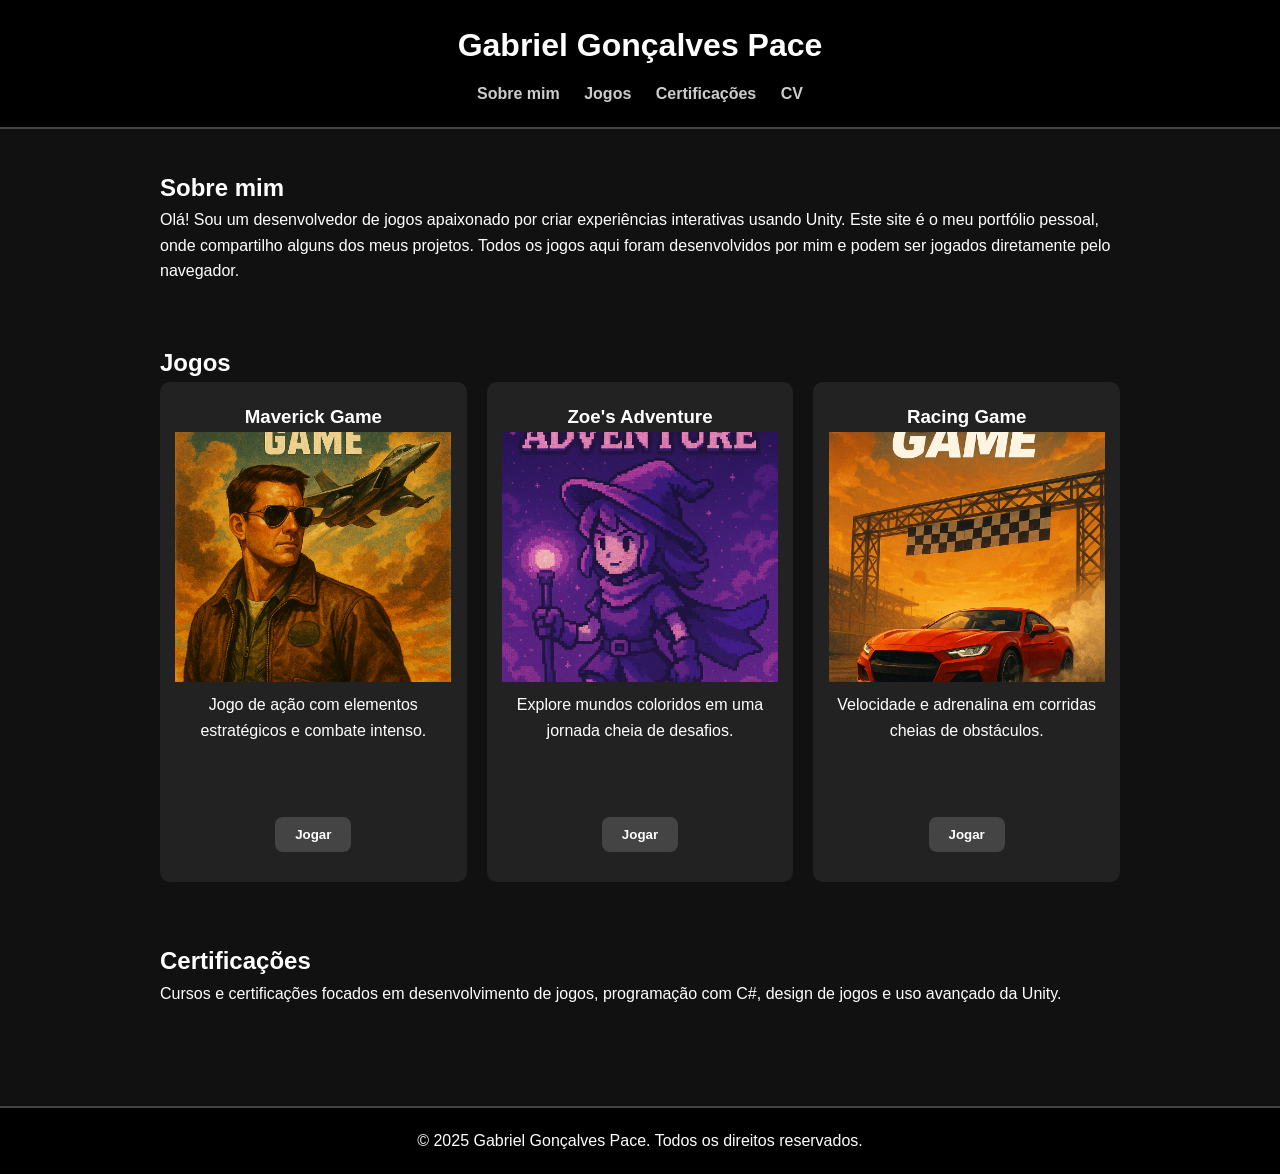
<file: index.html>
<!DOCTYPE html>
<html lang="pt-br">
<head>
  <meta charset="UTF-8" />
  <meta name="viewport" content="width=device-width, initial-scale=1.0" />
  <title>Gabriel Gonçalves Pace</title>
  <link rel="stylesheet" href="style.css">
</head>
<body>
  <header>
    <h1>Gabriel Gonçalves Pace</h1>
    <nav>
      <a href="#sobre">Sobre mim</a>
      <a href="#jogos">Jogos</a>
      <a href="#certificacoes">Certificações</a>
      <a href="media/Curriculo Gabriel Gonçalves Pace.pdf" download="Curriculo Gabriel Gonçalves Pace.pdf" type="application/pdf">CV</a>
    </nav>
  </header>

  <main>
    <section id="sobre">
      <h2>Sobre mim</h2>
      <p>
        Olá! Sou um desenvolvedor de jogos apaixonado por criar experiências interativas usando Unity. Este site é o meu portfólio pessoal, onde compartilho alguns dos meus projetos. Todos os jogos aqui foram desenvolvidos por mim e podem ser jogados diretamente pelo navegador.
      </p>
    </section>

    <section id="jogos">
      <h2>Jogos</h2>
      <div class="games">
        <div class="game-card">
        <h3>Maverick Game</h3>
          <img src="media/Games/Maverick Game/Maverick Game.png" alt="Maverick Game" class="game-img">
          <div class="game-content">
            <p>Jogo de ação com elementos estratégicos e combate intenso.</p>
            <div class="game-btn">
                <a href="media\Games\Maverick Game\index.html">
                    <button>
                        Jogar
                    </button>
                </a>
            </div>
          </div>
        </div>

        <div class="game-card">
            <h3>Zoe's Adventure</h3>
          <img src="media/Games/Zoe Adventure/Zoe Adventure.png" alt="Zoe's Adventure" class="game-img">
          <div class="game-content">
            <p>Explore mundos coloridos em uma jornada cheia de desafios.</p>
            <div class="game-btn">
                <a href="media\Games\Zoe Adventure\index.html">
                    <button>
                        Jogar
                    </button>
                </a>
            </div>
          </div>
        </div>

        <div class="game-card">
            <h3>Racing Game</h3>
          <img src="media/Games/Racing Game/Racing Game.png" alt="Racing Game" class="game-img">
          <div class="game-content">
            <p>Velocidade e adrenalina em corridas cheias de obstáculos.</p>
            <div class="game-btn">
                <a href="media\Games\Racing Game\index.html">
                    <button>
                        Jogar
                    </button>
                </a>
            </div>
          </div>
        </div>
      </div>
    </section>

    <section id="certificacoes">
      <h2>Certificações</h2>
      <p>
        Cursos e certificações focados em desenvolvimento de jogos, programação com C#, design de jogos e uso avançado da Unity.
      </p>
    </section>
  </main>

  <footer>
    <p>&copy; 2025 Gabriel Gonçalves Pace. Todos os direitos reservados.</p>
  </footer>
</body>
</html>
</file>
<file: style.css>
/* Reset e base */
* {
  margin: 0;
  padding: 0;
  box-sizing: border-box;
}
body {
  background-color: #111;
  color: #fff;
  font-family: Arial, sans-serif;
  line-height: 1.6;
}

/* Cabeçalho */
header {
  background-color: #000;
  padding: 20px;
  text-align: center;
  border-bottom: 2px solid #444;
}
header h1 {
  font-size: 2rem;
  color: #fff;
}
nav {
  margin-top: 10px;
}
nav a {
  color: #ccc;
  margin: 0 10px;
  text-decoration: none;
  font-weight: bold;
}
nav a:hover {
  color: #fff;
}

/* Conteúdo principal */
main {
  padding: 40px 20px;
  max-width: 1000px;
  margin: 0 auto;
}
section {
  margin-bottom: 60px;
}

/* Cartões de jogos */
.games {
  display: grid;
  grid-template-columns: repeat(auto-fit, minmax(250px, 1fr));
  gap: 20px;
}
.game-card {
  background-color: #222;
  border-radius: 10px;
  overflow: hidden;
  position: relative;
  transition: transform 0.3s;
  height: 500px;
  display: flex;
  flex-direction: column;
  align-items: center;
  justify-content: start;
  text-align: center;
  padding-top: 20px;
}
.game-img {
  width: 90%;
  height: 250px;
  object-fit: cover;
  display: block;
  margin: 0 auto;
}
.game-content {
  padding: 10px 20px 20px;
  text-align: center;
  flex: 1;
  display: flex;
  flex-direction: column;
  justify-content: space-between;
}
.game-card:hover {
  transform: scale(1.05);
}
.game-content h3 {
  margin-bottom: 10px;
}
.game-content a {
  display: block;
  color: #fff;
  text-decoration: none;
  font-weight: bold;
  margin-top: 10px;
}

.game-btn {
  margin-top: auto;
  padding-bottom: 10px;
}

.game-btn button {
  background-color: #444;
  color: #fff;
  border: none;
  padding: 10px 20px;
  border-radius: 8px;
  cursor: pointer;
  font-weight: bold;
  transition: background-color 0.3s, transform 0.2s;
}

.game-btn button:hover {
  background-color: #666;
  transform: scale(1.05);
}

/* Rodapé */
footer {
  text-align: center;
  padding: 20px;
  background-color: #000;
  border-top: 2px solid #444;
}
</file>
